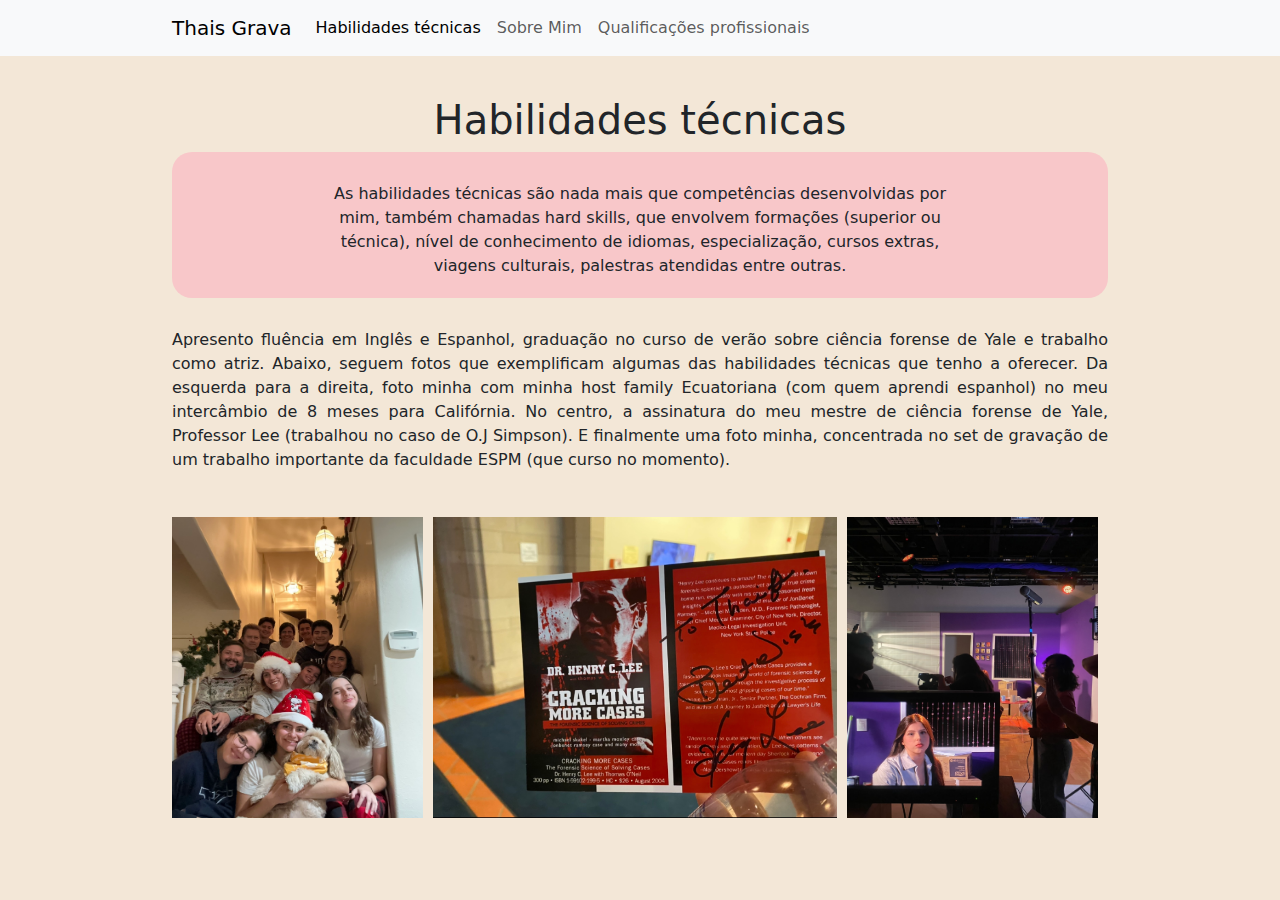
<file: index.html>
<!doctype html>
<html lang="en">
  <head>
    <meta charset="utf-8">
    <meta name="viewport" content="width=device-width, initial-scale=1">
    <title>Meu Portifólio</title>
    <link href="https://cdn.jsdelivr.net/npm/bootstrap@5.3.3/dist/css/bootstrap.min.css" rel="stylesheet" integrity="sha384-QWTKZyjpPEjISv5WaRU9OFeRpok6YctnYmDr5pNlyT2bRjXh0JMhjY6hW+ALEwIH" crossorigin="anonymous">
    <link rel="stylesheet" href="estilo.css">
  </head>
  <body>
    <nav class="navbar navbar-expand-lg bg-body-tertiary">
      <div id="main" class="container">
        <a class="navbar-brand" href="#">Thais Grava</a>
        <button class="navbar-toggler" type="button" data-bs-toggle="collapse" data-bs-target="#navbarNav" aria-controls="navbarNav" aria-expanded="false" aria-label="Toggle navigation">
          <span class="navbar-toggler-icon"></span>
        </button>
        <div class="collapse navbar-collapse" id="navbarNav">
          <ul class="navbar-nav">
            <li class="nav-item">
              <a class="nav-link active" aria-current="page" href="#">Habilidades técnicas</a>
            </li>
            <li class="nav-item">
              <a class="nav-link" href="sobre.html">Sobre Mim</a>
            </li>
            <li class="nav-item">
              <a class="nav-link" href="profissional.html">Qualificações profissionais</a>
            </li>
          </ul>
        </div>
      </div>
    </nav>
    <div class="container pagina-inicial" id="main">
      <h1 class="text-center">Habilidades técnicas</h1>
      <div class="redondo">
        <p>As habilidades técnicas são nada mais que competências desenvolvidas por mim, também chamadas hard skills, que envolvem formações (superior ou técnica), nível de conhecimento de idiomas, especialização, cursos extras, viagens culturais, palestras atendidas entre outras. 
        </p>
      </div>
      <div class="quadrado">
        <p>Apresento fluência em Inglês e Espanhol, graduação no curso de verão sobre ciência forense de Yale e trabalho como atriz. Abaixo, seguem fotos que exemplificam algumas das habilidades técnicas que tenho a oferecer.
          Da esquerda para a direita, foto minha com minha host family Ecuatoriana (com quem aprendi espanhol) no meu intercâmbio de 8 meses para Califórnia. No centro, a assinatura do meu mestre de ciência forense de Yale, Professor Lee (trabalhou no caso de O.J Simpson). E finalmente uma foto minha, concentrada no set de gravação de um trabalho importante da faculdade ESPM (que curso no momento).
          </p>
      </div>
      <div class="imagens d-flex justify-content-center">
        <img class="col" src="imagens/20240604_162709152_iOS.jpg" alt="">
        <img class="col" src="imagens/20240604_174432601_iOS.jpg" alt="">
        <img class="col" src="imagens/20240604_162517346_iOS.jpg" alt="">
      </div>
    </div>
    <script src="https://cdn.jsdelivr.net/npm/bootstrap@5.3.3/dist/js/bootstrap.bundle.min.js" integrity="sha384-YvpcrYf0tY3lHB60NNkmXc5s9fDVZLESaAA55NDzOxhy9GkcIdslK1eN7N6jIeHz" crossorigin="anonymous"></script>
  </body>
</html>
</file>
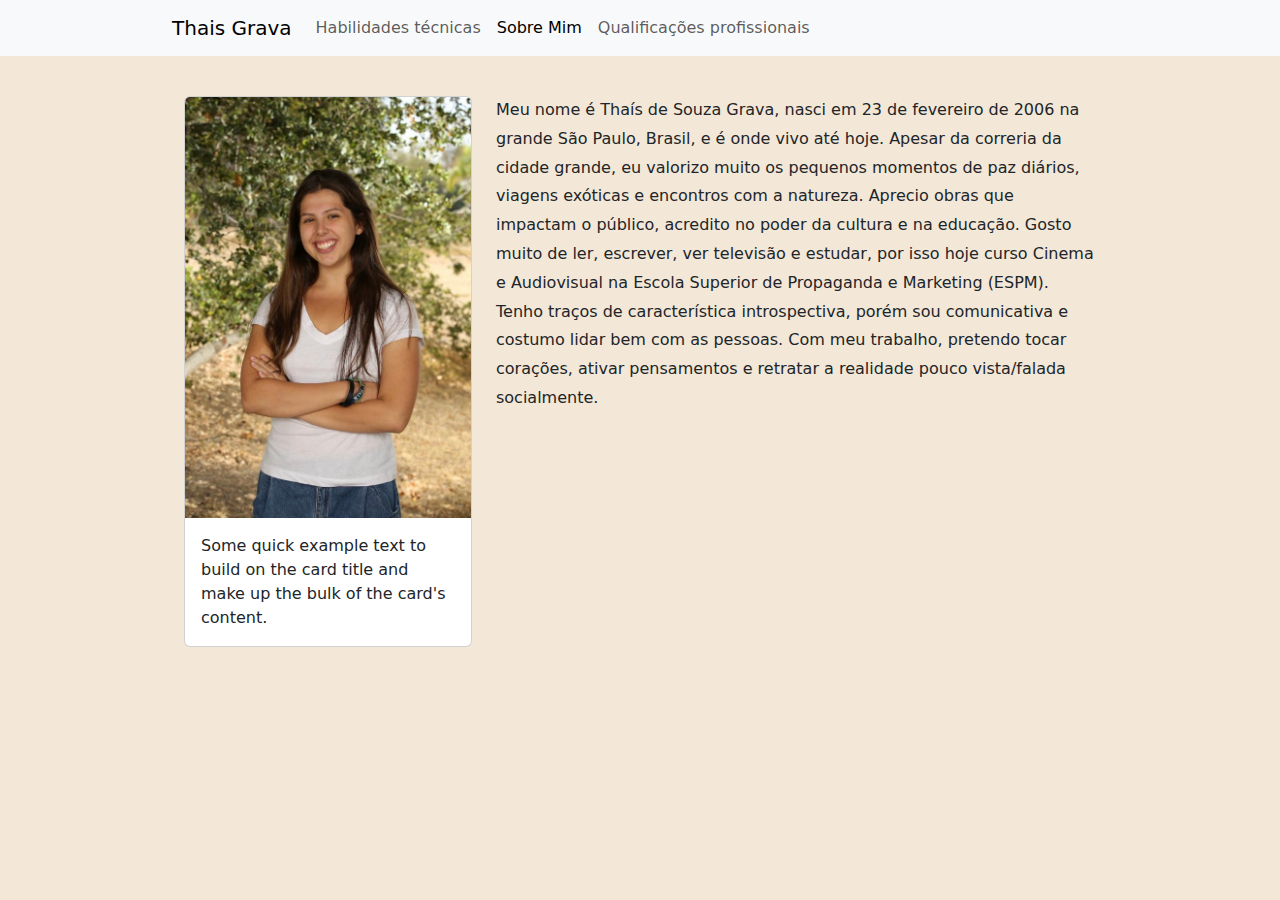
<file: portifolio site.html>
<!doctype html>
<html lang="en">
  <head>
    <meta charset="utf-8">
    <meta name="viewport" content="width=device-width, initial-scale=1">
    <title>Meu Portifólio</title>
    <link href="https://cdn.jsdelivr.net/npm/bootstrap@5.3.3/dist/css/bootstrap.min.css" rel="stylesheet" integrity="sha384-QWTKZyjpPEjISv5WaRU9OFeRpok6YctnYmDr5pNlyT2bRjXh0JMhjY6hW+ALEwIH" crossorigin="anonymous">
    <link rel="stylesheet" href="estilo.css">
  </head>
  <body>
    <nav class="navbar navbar-expand-lg bg-body-tertiary">
      <div class="container">
        <a class="navbar-brand" href="index.html">Thais Grava</a>
        <button class="navbar-toggler" type="button" data-bs-toggle="collapse" data-bs-target="#navbarNav" aria-controls="navbarNav" aria-expanded="false" aria-label="Toggle navigation">
          <span class="navbar-toggler-icon"></span>
        </button>
        <div class="collapse navbar-collapse" id="navbarNav">
          <ul class="navbar-nav">
            <li class="nav-item">
              <a class="nav-link" href="index.html">Habilidades técnicas</a>
            </li>
            <li class="nav-item">
              <a class="nav-link active" aria-current="page"  href="sobre.html">Sobre Mim</a>
            </li>
            <li class="nav-item">
              <a class="nav-link" href="profissional.html">Qualificações profissionais</a>
            </li>
          </ul>
        </div>
      </div>
    </nav>
    <div class="container row sobre" id="main">
        <nav class="col-sm-4">
            <div class="card" style="width: 18rem;">
                <img src="imagens/20240604_174833386_iOS.jpg" class="card-img-top" alt="...">
                <div class="card-body">
                  <p class="card-text">Some quick example text to build on the card title and make up the bulk of the card's content.</p>
                </div>
            </div>
        </nav>
        <section class="col-sm-8">
            <p class="bio">Meu nome é Thaís de Souza Grava, nasci em 23 de fevereiro de 2006 na grande São Paulo, Brasil, e é onde vivo até hoje. Apesar da correria da cidade grande, eu valorizo muito os pequenos momentos de paz diários, viagens exóticas e encontros com a natureza. Aprecio obras que impactam o público, acredito no poder da cultura e na educação. Gosto muito de ler, escrever, ver televisão e estudar, por isso hoje curso Cinema e Audiovisual na Escola Superior de Propaganda e Marketing (ESPM). Tenho traços de característica introspectiva, porém sou comunicativa e costumo lidar bem com as pessoas. 
              Com meu trabalho, pretendo tocar corações, ativar pensamentos e retratar a realidade pouco vista/falada socialmente.
              </p>
        </section>
    </div>
</body>
</html>
</file>
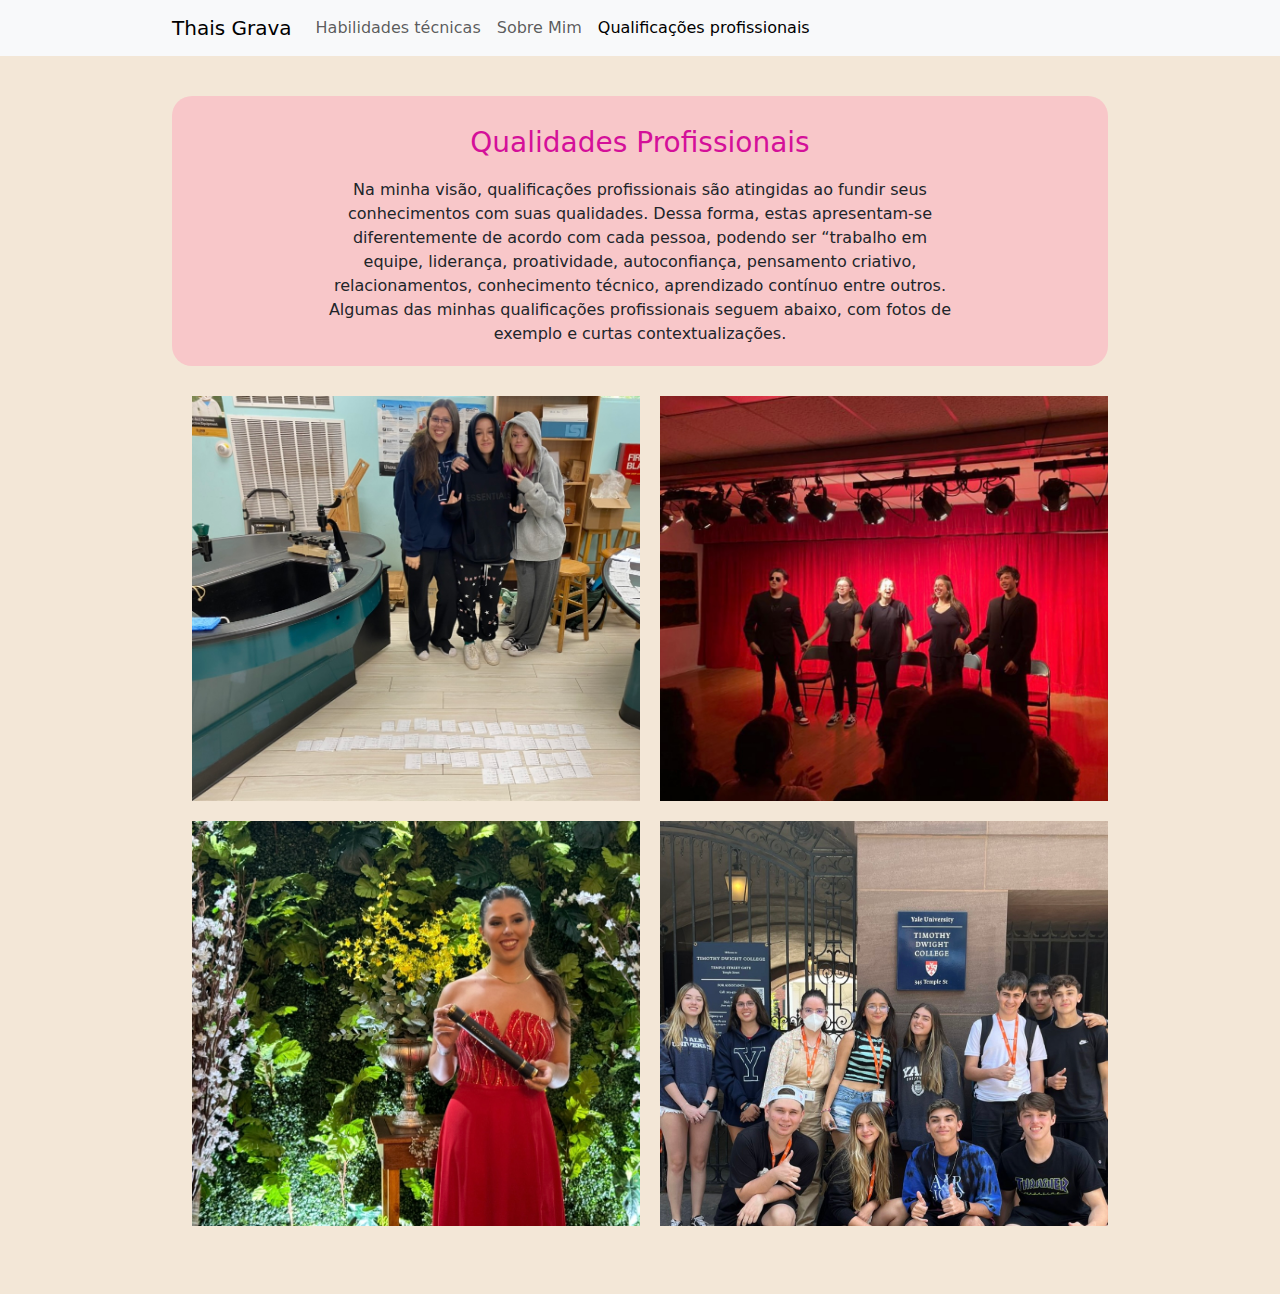
<file: profissional.html>
<!doctype html>
<html lang="en">
  <head>
    <meta charset="utf-8">
    <meta name="viewport" content="width=device-width, initial-scale=1">
    <title>Meu Portifólio</title>
    <link href="https://cdn.jsdelivr.net/npm/bootstrap@5.3.3/dist/css/bootstrap.min.css" rel="stylesheet" integrity="sha384-QWTKZyjpPEjISv5WaRU9OFeRpok6YctnYmDr5pNlyT2bRjXh0JMhjY6hW+ALEwIH" crossorigin="anonymous">
    <link rel="stylesheet" href="estilo.css">
  </head>
  <body>
    <nav class="navbar navbar-expand-lg bg-body-tertiary">
      <div class="container">
        <a class="navbar-brand" href="index.html">Thais Grava</a>
        <button class="navbar-toggler" type="button" data-bs-toggle="collapse" data-bs-target="#navbarNav" aria-controls="navbarNav" aria-expanded="false" aria-label="Toggle navigation">
          <span class="navbar-toggler-icon"></span>
        </button>
        <div class="collapse navbar-collapse" id="navbarNav">
          <ul class="navbar-nav">
            <li class="nav-item">
              <a class="nav-link" href="index.html">Habilidades técnicas</a>
            </li>
            <li class="nav-item">
              <a class="nav-link"  href="sobre.html">Sobre Mim</a>
            </li>
            <li class="nav-item">
              <a class="nav-link active" aria-current="page" href="profissional.html">Qualificações profissionais</a>
            </li>
          </ul>
        </div>
      </div>
    </nav>
    <div class="container row profissional" id="main">
        <div class="redondo">
            <h3 class="title">Qualidades Profissionais</h3>
            <p>Na minha visão, qualificações profissionais são atingidas ao fundir seus conhecimentos com suas qualidades. Dessa forma, estas apresentam-se diferentemente de acordo com cada pessoa, podendo ser “trabalho em equipe, liderança, proatividade, autoconfiança, pensamento criativo, relacionamentos, conhecimento técnico, aprendizado contínuo entre outros.
              Algumas das minhas qualificações profissionais seguem abaixo, com fotos de exemplo e curtas contextualizações.
              </p>
        </div>
        <div class="imagens">
            <div class="row">
                <div class="col"><div class="caixa1" onmouseover="animacaoAparecerDescricao(this)" onmouseout="animacaoDesaparecerDescricao(this)"><div class="descricao"><p>Trabalho em Equipe (eu e minhas colegas recebendo prêmio por reorganizar a tabela periódica corretamente)</p></div></div></div>
                <div class="col"><div class="caixa2" onmouseover="animacaoAparecerDescricao(this)" onmouseout="animacaoDesaparecerDescricao(this)"><div class="descricao"><p>Pensamento Criativo (apresentação final da minha turma de teatro e improvisação em Los Angeles, 2022)</p></div></div></div>
            </div>
            <div class="row linha-imgs2">
                <div class="col"><div class="caixa3" onmouseover="animacaoAparecerDescricao(this)" onmouseout="animacaoDesaparecerDescricao(this)"><div class="descricao"><p>Conhecimento Técnico (minha graduação com diploma do Ensino Médio, concluído na melhor escola do ABC Paulista)</p></div></div></div>
                <div class="col"><div class="caixa4" onmouseover="animacaoAparecerDescricao(this)" onmouseout="animacaoDesaparecerDescricao(this)"><div class="descricao"><p>Rede de Relacionamentos (eu junto com parte da minha turma de ciências forenses + professores da Yale University)</p></div></div></div>
            </div>
        </div>
    </div>
    <script src="script.js"></script>
</body>
</html>
</file>
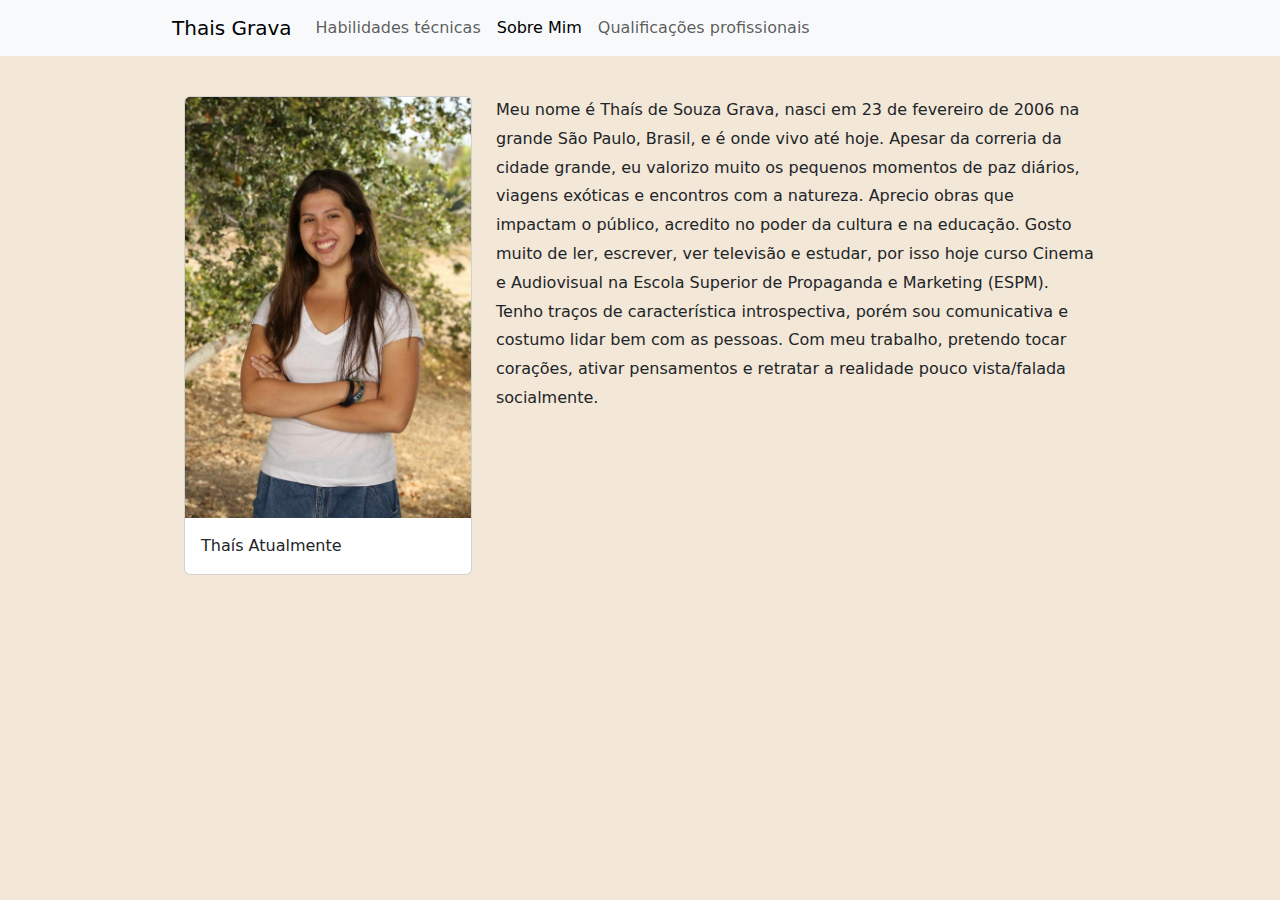
<file: sobre.html>
<!doctype html>
<html lang="en">
  <head>
    <meta charset="utf-8">
    <meta name="viewport" content="width=device-width, initial-scale=1">
    <title>Meu Portifólio</title>
    <link href="https://cdn.jsdelivr.net/npm/bootstrap@5.3.3/dist/css/bootstrap.min.css" rel="stylesheet" integrity="sha384-QWTKZyjpPEjISv5WaRU9OFeRpok6YctnYmDr5pNlyT2bRjXh0JMhjY6hW+ALEwIH" crossorigin="anonymous">
    <link rel="stylesheet" href="estilo.css">
  </head>
  <body>
    <nav class="navbar navbar-expand-lg bg-body-tertiary">
      <div class="container">
        <a class="navbar-brand" href="index.html">Thais Grava</a>
        <button class="navbar-toggler" type="button" data-bs-toggle="collapse" data-bs-target="#navbarNav" aria-controls="navbarNav" aria-expanded="false" aria-label="Toggle navigation">
          <span class="navbar-toggler-icon"></span>
        </button>
        <div class="collapse navbar-collapse" id="navbarNav">
          <ul class="navbar-nav">
            <li class="nav-item">
              <a class="nav-link" href="index.html">Habilidades técnicas</a>
            </li>
            <li class="nav-item">
              <a class="nav-link active" aria-current="page"  href="sobre.html">Sobre Mim</a>
            </li>
            <li class="nav-item">
              <a class="nav-link" href="profissional.html">Qualificações profissionais</a>
            </li>
          </ul>
        </div>
      </div>
    </nav>
    <div class="container row sobre" id="main">
        <nav class="col-sm-4">
            <div class="card" style="width: 18rem;">
                <img src="imagens/20240604_174833386_iOS.jpg" class="card-img-top" alt="...">
                <div class="card-body">
                  <p class="card-text">Thaís Atualmente</p>
                </div>
            </div>
        </nav>
        <section class="col-sm-8">
            <p class="bio">Meu nome é Thaís de Souza Grava, nasci em 23 de fevereiro de 2006 na grande São Paulo, Brasil, e é onde vivo até hoje. Apesar da correria da cidade grande, eu valorizo muito os pequenos momentos de paz diários, viagens exóticas e encontros com a natureza. Aprecio obras que impactam o público, acredito no poder da cultura e na educação. Gosto muito de ler, escrever, ver televisão e estudar, por isso hoje curso Cinema e Audiovisual na Escola Superior de Propaganda e Marketing (ESPM). Tenho traços de característica introspectiva, porém sou comunicativa e costumo lidar bem com as pessoas. 
              Com meu trabalho, pretendo tocar corações, ativar pensamentos e retratar a realidade pouco vista/falada socialmente.
              </p>
        </section>
    </div>
</body>
</html>
</file>
<file: estilo.css>
body {
    background-color: #f3e7d7;
    font-family:system-ui, -apple-system, BlinkMacSystemFont, 'Segoe UI', Roboto, Oxygen, Ubuntu, Cantarell, 'Open Sans', 'Helvetica Neue', sans-serif;
}

.container {
    width: 75%;
    margin: 0 auto
}
.navbar {
    margin-bottom: 40px;
}    
.redondo {
    padding-top: 20px;
    padding-bottom: 20px;
    border-radius: 20px;
    background-color: #f8c7c9;
    margin-bottom: 30px;
}

.redondo p{
    text-align: center;
    width: 70%;
    margin: 0 auto;   
    padding-top: 10px;
}

.redondo h3 {
    padding-top: 10px;
    color: rgb(212, 16, 153);
    text-align: center;
}

.pagina-inicial .quadrado { 
    text-align: justify;
}
.pagina-inicial h1 {
    margin-top: 20px;
}


.pagina-inicial .imagens {
    margin-top: 5vh;
}

.pagina-inicial .imagens img {
    height: calc(5vh + 20vw);
    margin-right: 10px;
}


.sobre .bio {
    line-height: 1.8;
}

.profissional  .col{
    height: 45vh;
    margin-left: 20px;
    margin-bottom: 20px;
    position: relative;
    padding: 0;
}

.caixa1{height: 45vh; width: 100%; background-image: url(imagens/20240604_162715560_iOS.jpg); background-size: cover;}
.caixa2{height: 45vh; width: 100%; background-image: url(imagens/20240604_174652393_iOS.jpg); background-size: cover;}
.caixa3{height: 45vh; width: 100%; background-image: url(imagens/20240604_162909401_iOS.jpg); background-size: cover;}
.caixa4{height: 45vh; width: 100%; background-image: url(imagens/20240604_162740173_iOS.jpg); background-size: cover;}

.linha-imgs-2 {
    padding-top: 20px;
}

.profissional .descricao {
    height: 1%;
    width: 100%;
    position: absolute;
    bottom: 0;
    background-color: rgba(69, 69, 69, 0.649);
    color: white;
    opacity: 0;
    text-align: center;
}

.sobre .imagens .col:hover + .descricao {
    animation: animacaoMouseImagem 3s;
}
@keyframes animacaoAparecerDescricao {
    from {
        opacity: 0;
        height: 1%;
    }
    to {
        opacity: 100%;
        height: 50%;
    }
}

@keyframes animacaoDesaparecerDescricao {
    to {
        opacity: 0;
        height: 1%;
    }
    from {
        opacity: 100%;
        height: 50%;
    }
}
</file>
